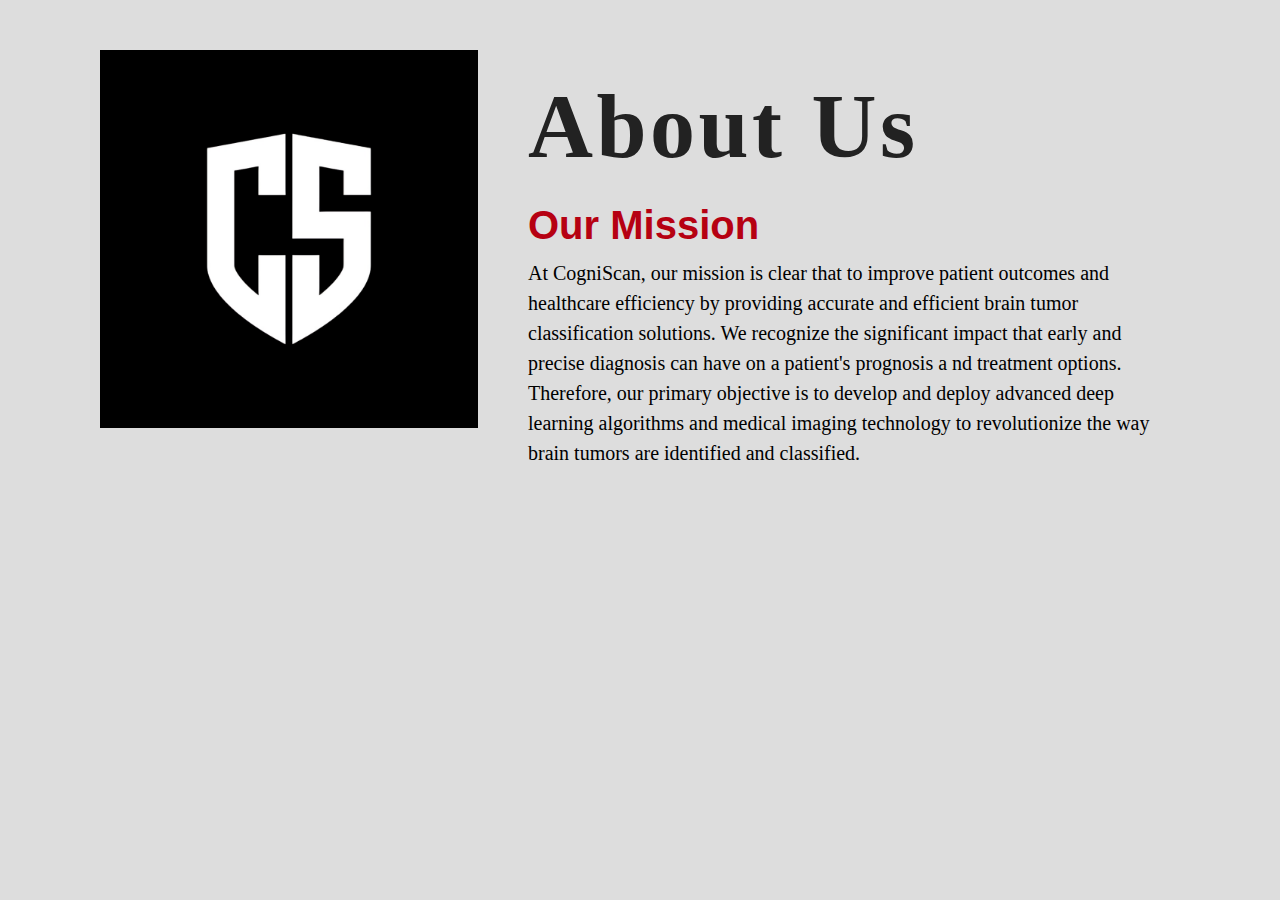
<file: about.html>
<!DOCTYPE html>
<html lang="en">
<head>
    <meta charset="UTF-8">
    <meta name="viewport" content="width=device-width, initial-scale=1.0">
    <title>About Us</title>
    <link rel="stylesheet" href="about.css">
</head>
<body>

    <div class="wrapper">
        <div class="row">
            <div class="image-section">
                <img src="CS (1).png" alt="">
            </div>
            <div class="content">
                <h1>About Us</h1>
                <h2>Our Mission</h2>
                <p>
                    At CogniScan, our mission is clear that to improve 
                    patient outcomes and healthcare efficiency by 
                    providing accurate and efficient brain tumor 
                    classification solutions. We recognize the 
                    significant impact that early and precise 
                    diagnosis can have on a patient's prognosis a
                    nd treatment options. Therefore, our primary 
                    objective is to develop and deploy advanced deep 
                    learning algorithms and medical imaging technology 
                    to revolutionize the way brain tumors are identified and classified.
                </p>
            </div>
        </div>
    </div>
    
</body>
</html>
</file>
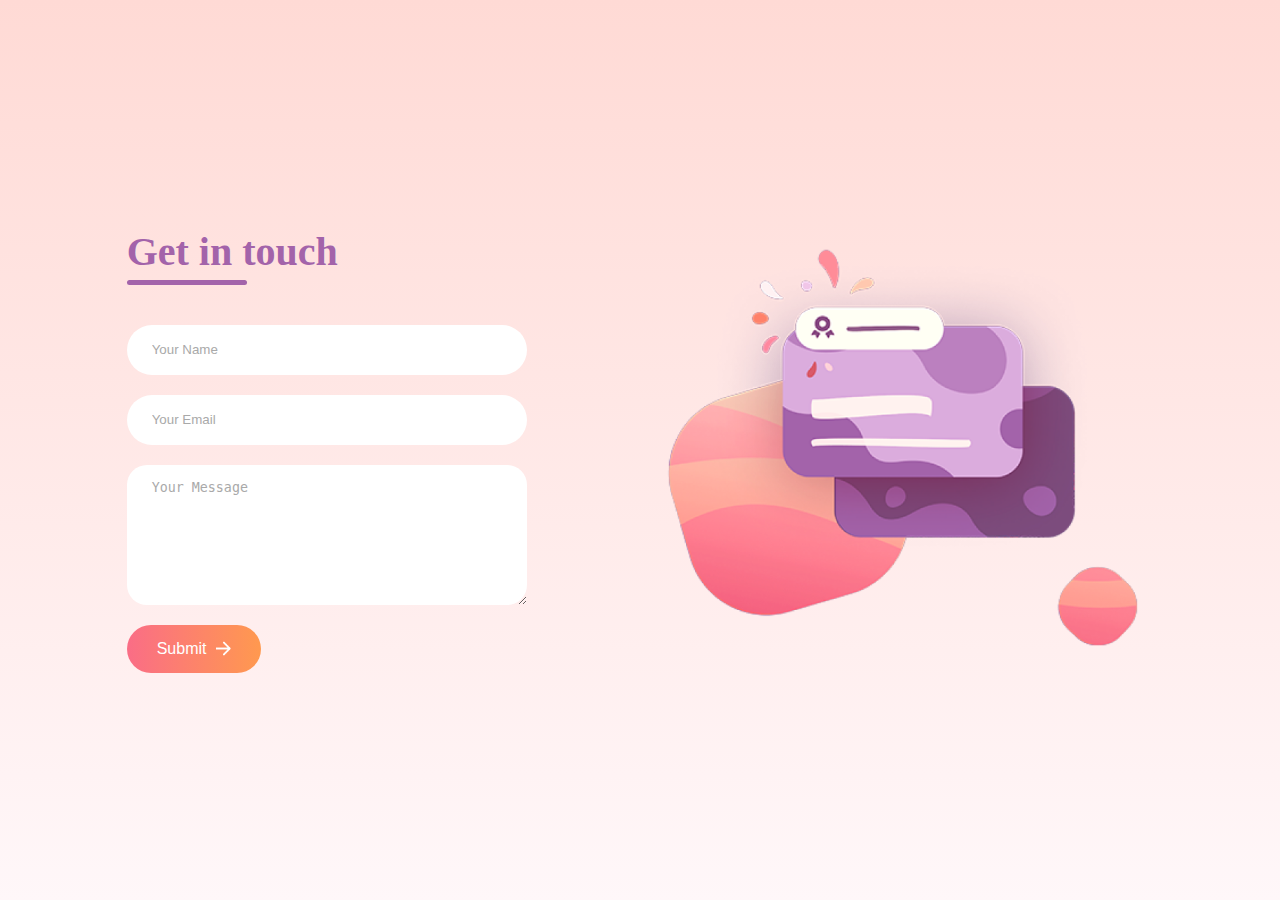
<file: contact.html>
<!DOCTYPE html>
<html lang="en">
<head>
    <meta charset="UTF-8">
    <meta name="viewport" content="width=device-width, initial-scale=1.0">
    <title>Contact Form</title>
    <link rel="stylesheet" href="contact.css">
</head>
<body>
    <div class="contact-container">
        <form action="https://api.web3forms.com/submit" method="POST" class="contact-left">
            <div class="contact-left-title">
                <h2>Get in touch</h2>
                <hr>
            </div>
            <input type="hidden" name="access_key" value="9d125fe1-1708-4f37-9da0-d00e4d0b1676">
            <input type="text" name="name" placeholder="Your Name" class="contact-inputs" required>
            <input type="text" name="email" placeholder="Your Email" class="contact-inputs" required>
            <textarea name="message" placeholder="Your Message" class="contact-inputs" required></textarea>
            <button type="submit">Submit <img src="arrow_icon.png" alt=""></button>
        </form>
    
    <div class="contact-right">
        <img src="right_img.png" alt="">
    </div> 
    </div>
    
</body>
</html>
</file>
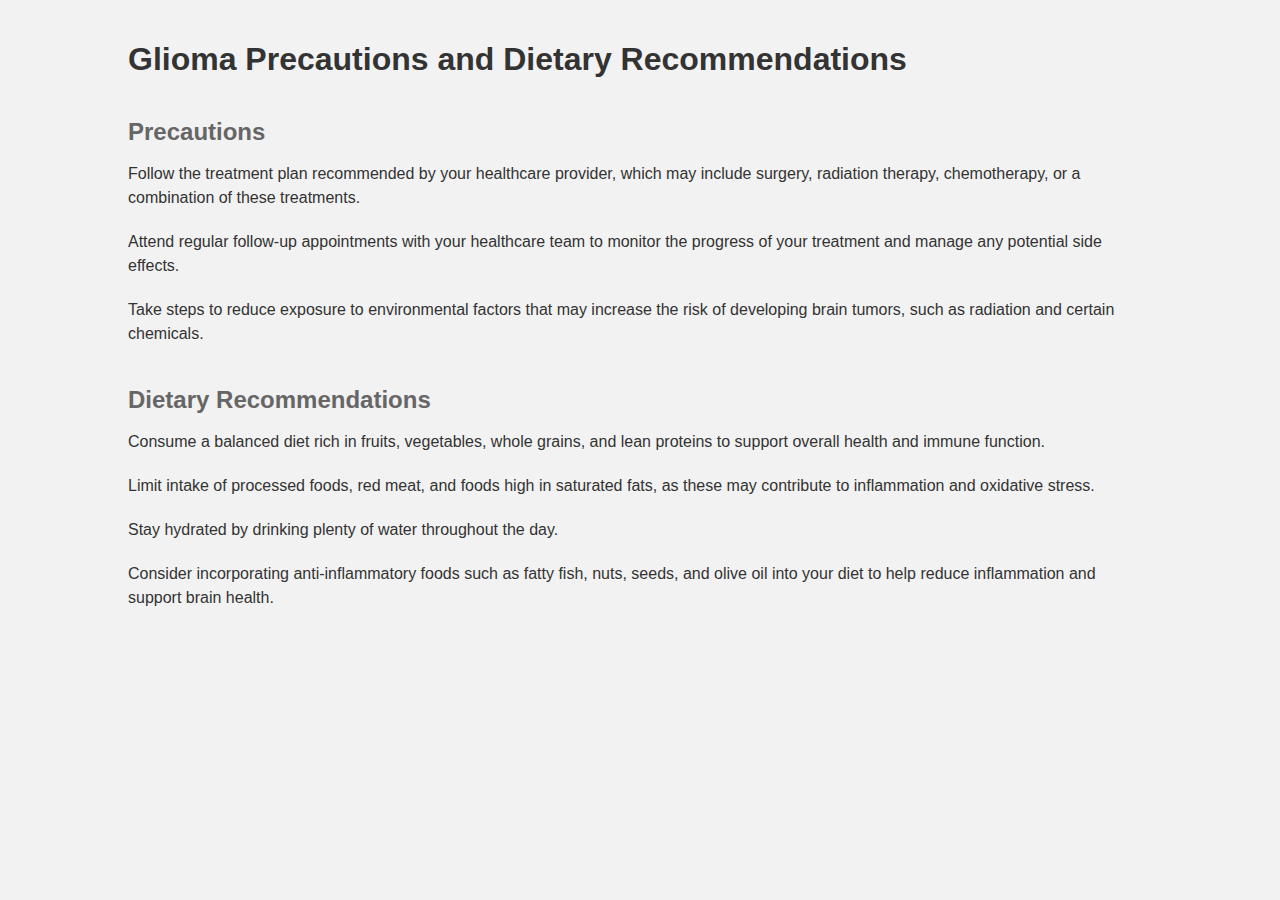
<file: Glioma.html>
<!DOCTYPE html>
<html>
<head>
	<title>Glioma Precautionsary Recommendations</title>
	<style>
		body {
			font-family: Arial, sans-serif;
			margin: 0;
			padding: 0;
			background-color: #f2f2f2;
		}
		.container {
			width: 80%;
			margin: 0 auto;
			padding: 20px;
		}
		h1 {
			color: #333;
			margin-bottom: 20px;
		}
		h2 {
			color: #666;
			margin-top: 40px;
			margin-bottom: 10px;
		}
		p {
			color: #333;
			margin-bottom: 20px;
			line-height: 1.5;
		}
		ul {
			list-style-type: disc;
			margin-left: 20px;
		}
	</style>
</head>
<body>
	<div class="container">
		<h1>Glioma Precautions and Dietary Recommendations</h1>
		<h2>Precautions</h2>
		<p>Follow the treatment plan recommended by your healthcare provider, which may include surgery, radiation therapy, chemotherapy, or a combination of these treatments.</p>
		<p>Attend regular follow-up appointments with your healthcare team to monitor the progress of your treatment and manage any potential side effects.</p>
		<p>Take steps to reduce exposure to environmental factors that may increase the risk of developing brain tumors, such as radiation and certain chemicals.</p>
		<h2>Dietary Recommendations</h2>
		<p>Consume a balanced diet rich in fruits, vegetables, whole grains, and lean proteins to support overall health and immune function.</p>
		<p>Limit intake of processed foods, red meat, and foods high in saturated fats, as these may contribute to inflammation and oxidative stress.</p>
		<p>Stay hydrated by drinking plenty of water throughout the day.</p>
		<p>Consider incorporating anti-inflammatory foods such as fatty fish, nuts, seeds, and olive oil into your diet to help reduce inflammation and support brain health.</p>
	</div>
</body>
</html>
</file>
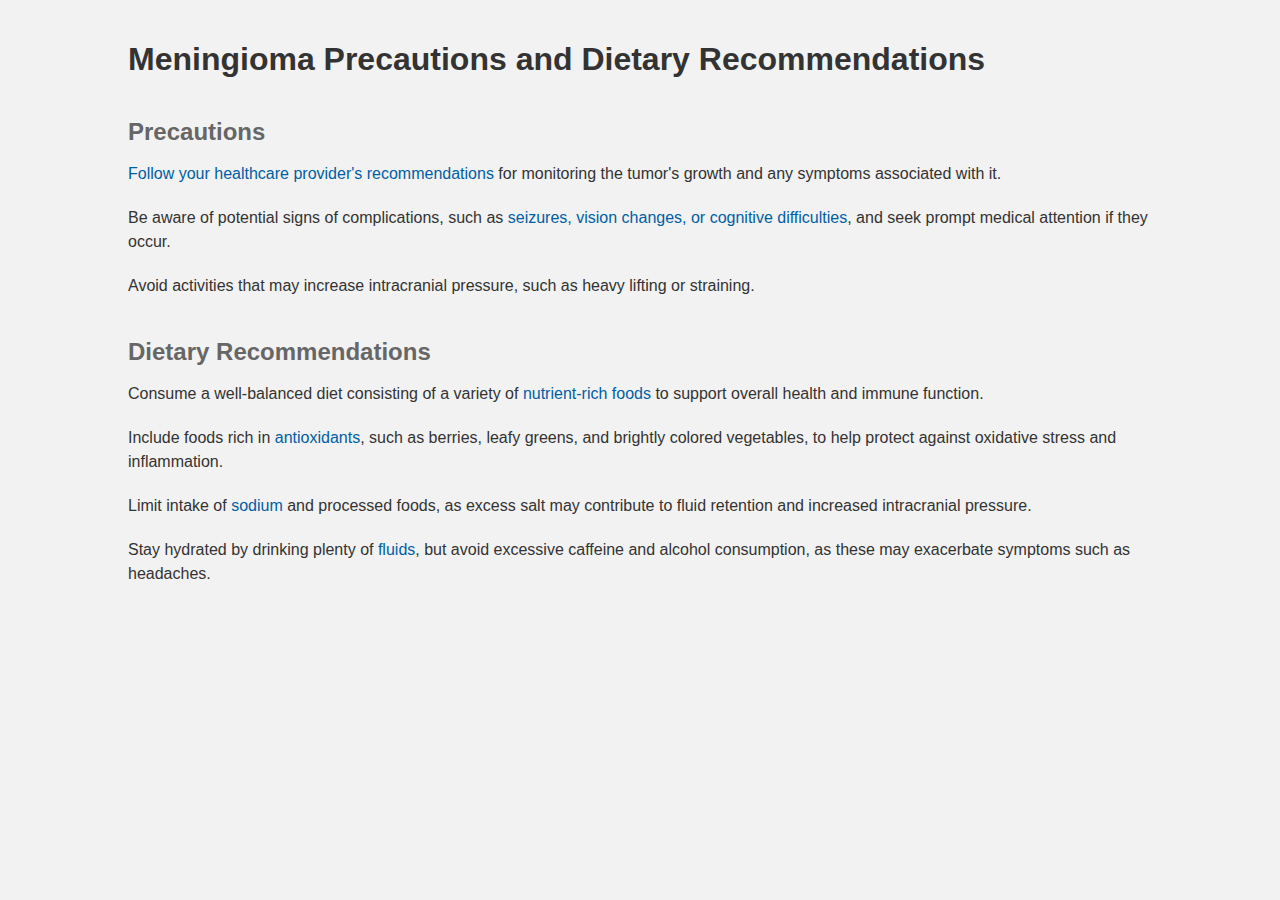
<file: Meningioma.html>
<!DOCTYPE html>
<html>
<head>
	<title>Meningioma Precautionsary Recommendations</title>
	<style>
		body {
			font-family: Arial, sans-serif;
			margin: 0;
			padding: 0;
			background-color: #f2f2f2;
		}
		.container {
			width: 80%;
			margin: 0 auto;
			padding: 20px;
		}
		h1 {
			color: #333;
			margin-bottom: 20px;
		}
		h2 {
			color: #666;
			margin-top: 40px;
			margin-bottom: 10px;
		}
		p {
			color: #333;
			margin-bottom: 20px;
			line-height: 1.5;
		}
		ul {
			list-style-type: disc;
			margin-left: 20px;
		}
		.highlight {
			color: #005ea5;
		}
	</style>
</head>
<body>
	<div class="container">
		<h1>Meningioma Precautions and Dietary Recommendations</h1>
		<h2>Precautions</h2>
		<p>
			<span class="highlight">Follow your healthcare provider's recommendations</span> for monitoring the tumor's growth and any symptoms associated with it.
		</p>
		<p>
			Be aware of potential signs of complications, such as <span class="highlight">seizures, vision changes, or cognitive difficulties</span>, and seek prompt medical attention if they occur.
		</p>
		<p>
			Avoid activities that may increase intracranial pressure, such as heavy lifting or straining.
		</p>
		<h2>Dietary Recommendations</h2>
		<p>
			Consume a well-balanced diet consisting of a variety of <span class="highlight">nutrient-rich foods</span> to support overall health and immune function.
		</p>
		<p>
			Include foods rich in <span class="highlight">antioxidants</span>, such as berries, leafy greens, and brightly colored vegetables, to help protect against oxidative stress and inflammation.
		</p>
		<p>
			Limit intake of <span class="highlight">sodium</span> and processed foods, as excess salt may contribute to fluid retention and increased intracranial pressure.
		</p>
		<p>
			Stay hydrated by drinking plenty of <span class="highlight">fluids</span>, but avoid excessive caffeine and alcohol consumption, as these may exacerbate symptoms such as headaches.
		</p>
	</div>
</body>
</html>
</file>
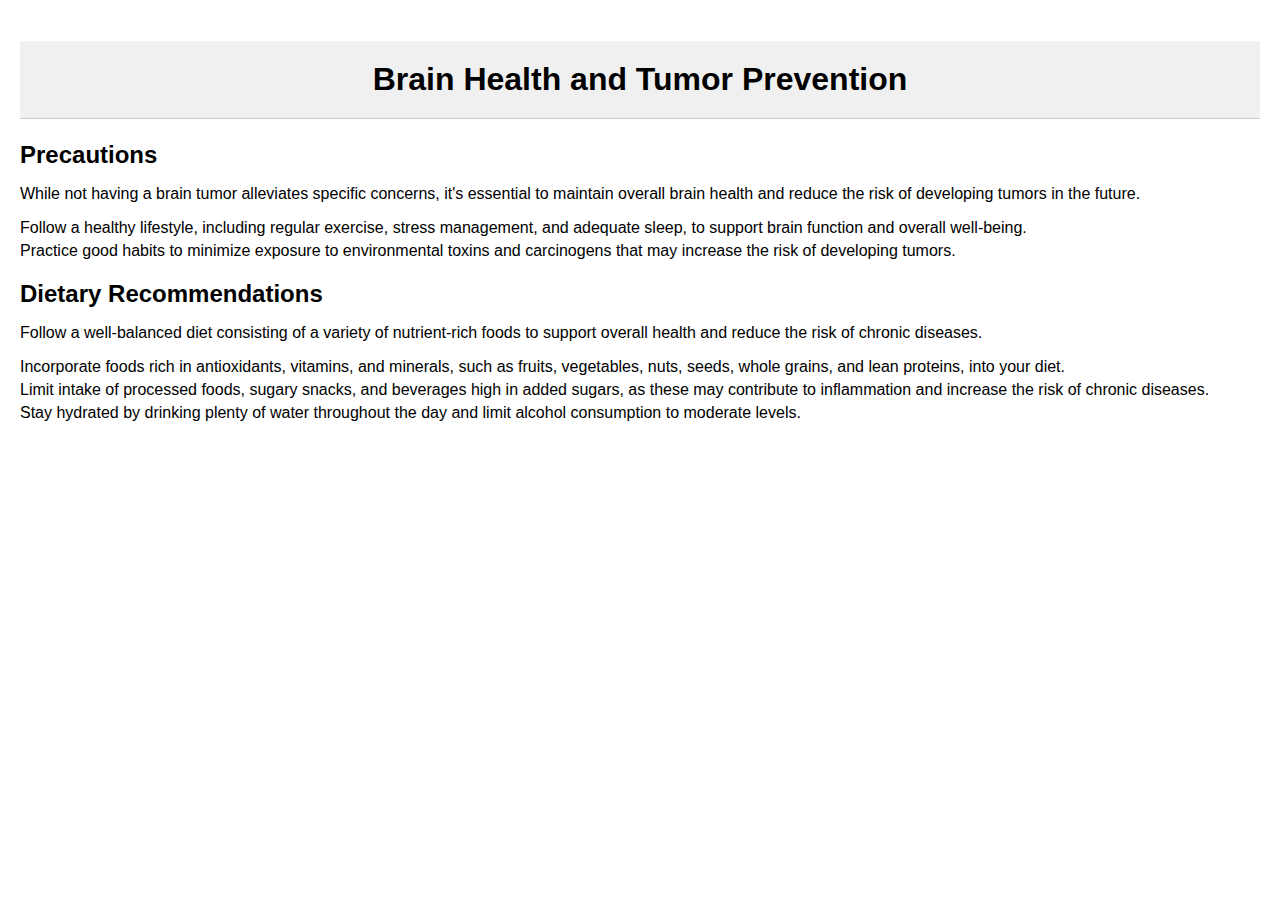
<file: no tumor.html>
<!DOCTYPE html>
<html lang="en">
<head>
  <meta charset="UTF-8">
  <meta name="viewport" content="width=device-width, initial-scale=1.0">
  <link rel="stylesheet" href="no tumor.css">
  <title>Brain Health and Tumor Prevention</title>
</head>
<body>
  <main>
    <h1>Brain Health and Tumor Prevention</h1>
    <section id="precautions">
      <h2>Precautions</h2>
      <p>While not having a brain tumor alleviates specific concerns, it's essential to maintain overall brain health and reduce the risk of developing tumors in the future.</p>
      <ul>
        <li>Follow a healthy lifestyle, including regular exercise, stress management, and adequate sleep, to support brain function and overall well-being.</li>
        <li>Practice good habits to minimize exposure to environmental toxins and carcinogens that may increase the risk of developing tumors.</li>
      </ul>
    </section>
    <section id="dietary-recommendations">
      <h2>Dietary Recommendations</h2>
      <p>Follow a well-balanced diet consisting of a variety of nutrient-rich foods to support overall health and reduce the risk of chronic diseases.</p>
      <ul>
        <li>Incorporate foods rich in antioxidants, vitamins, and minerals, such as fruits, vegetables, nuts, seeds, whole grains, and lean proteins, into your diet.</li>
        <li>Limit intake of processed foods, sugary snacks, and beverages high in added sugars, as these may contribute to inflammation and increase the risk of chronic diseases.</li>
        <li>Stay hydrated by drinking plenty of water throughout the day and limit alcohol consumption to moderate levels.</li>
      </ul>
    </section>
  </main>
</body>
</html>
</file>
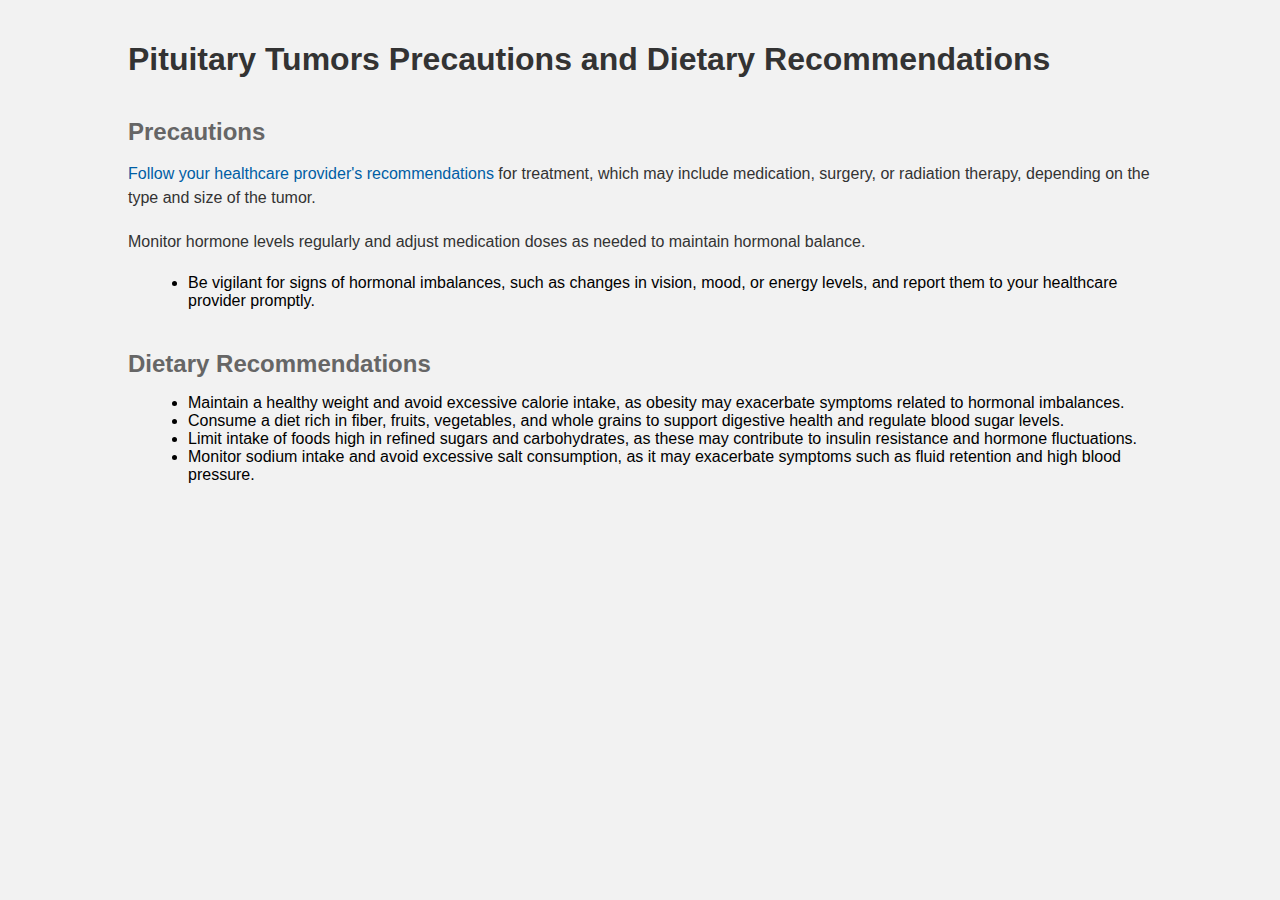
<file: pitutary.html>
<!DOCTYPE html>
<html>
<head>
	<title>Pituitary Tumors Precautionsary Recommendations</title>
	<style>
		body {
			font-family: Arial, sans-serif;
			margin: 0;
			padding: 0;
			background-color: #f2f2f2;
		}
		.container {
			width: 80%;
			margin: 0 auto;
			padding: 20px;
		}
		h1 {
			color: #333;
			margin-bottom: 20px;
		}
		h2 {
			color: #666;
			margin-top: 40px;
			margin-bottom: 10px;
		}
		p {
			color: #333;
			margin-bottom: 20px;
			line-height: 1.5;
		}
		ul {
			list-style-type: disc;
			margin-left: 20px;
		}
		.highlight {
			color: #005ea5;
		}
	</style>
</head>
<body>
	<div class="container">
		<h1>Pituitary Tumors Precautions and Dietary Recommendations</h1>
		<h2>Precautions</h2>
		<p>
			<span class="highlight">Follow your healthcare provider's recommendations</span> for treatment, which may include medication, surgery, or radiation therapy, depending on the type and size of the tumor.
		</p>
		<p>
			Monitor hormone levels regularly and adjust medication doses as needed to maintain hormonal balance.
		</p>
		<ul>
			<li>
				Be vigilant for signs of hormonal imbalances, such as changes in vision, mood, or energy levels, and report them to your healthcare provider promptly.
			</li>
		</ul>
		<h2>Dietary Recommendations</h2>
		<ul>
			<li>
				Maintain a healthy weight and avoid excessive calorie intake, as obesity may exacerbate symptoms related to hormonal imbalances.
			</li>
			<li>
				Consume a diet rich in fiber, fruits, vegetables, and whole grains to support digestive health and regulate blood sugar levels.
			</li>
			<li>
				Limit intake of foods high in refined sugars and carbohydrates, as these may contribute to insulin resistance and hormone fluctuations.
			</li>
			<li>
				Monitor sodium intake and avoid excessive salt consumption, as it may exacerbate symptoms such as fluid retention and high blood pressure.
			</li>
		</ul>
	</div>
</body>
</html>
</file>
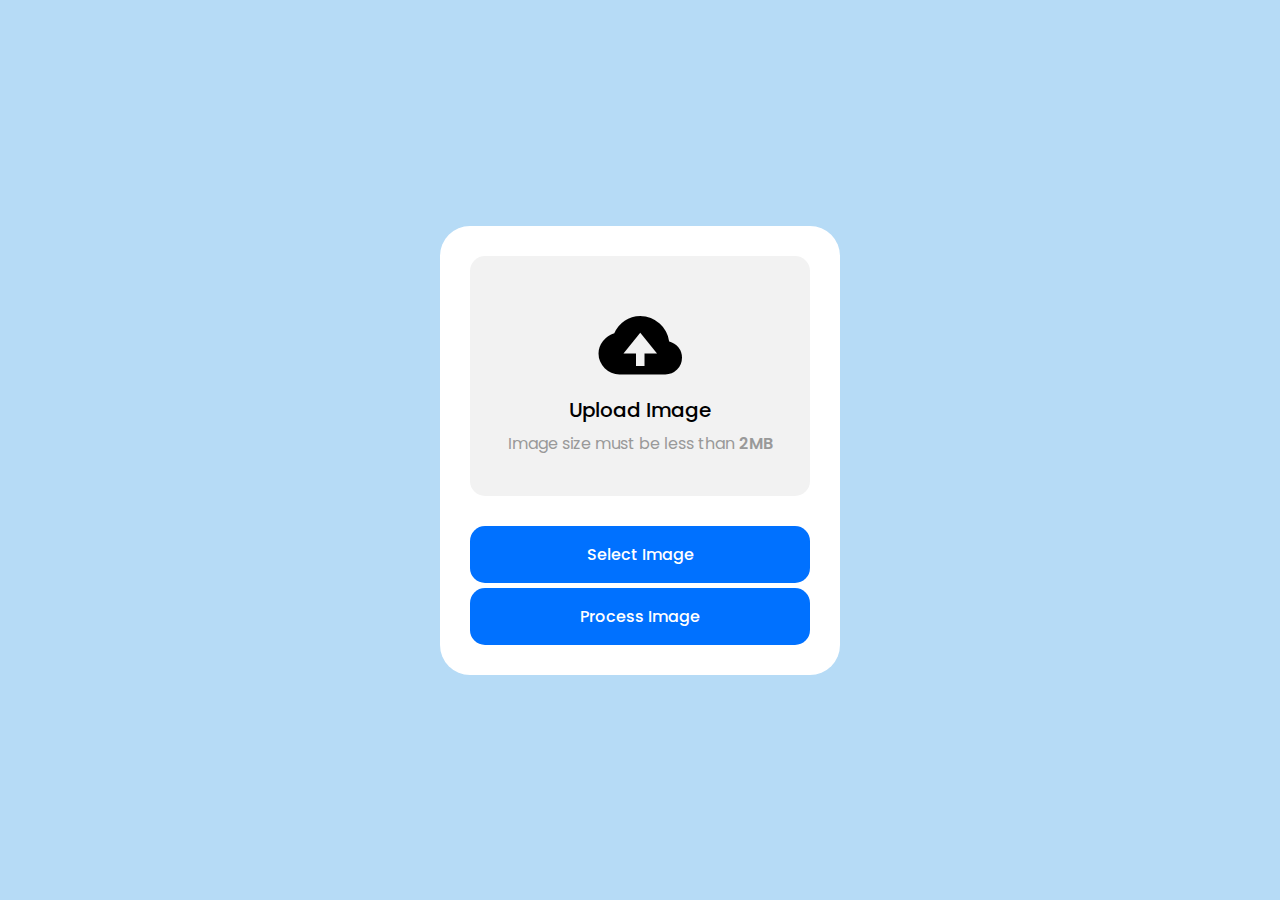
<file: report.html>
<!DOCTYPE html>
<html lang="en">
<head>
	<meta charset="UTF-8">
	<meta name="viewport" content="width=device-width, initial-scale=1.0">
	<link href='https://unpkg.com/boxicons@2.0.9/css/boxicons.min.css' rel='stylesheet'>
	<link rel="stylesheet" href="reportstyle.css">
	<title>Input Image With Preview Image</title>
</head>
<body>

	
	
	<div class="container">
		<input type="file" id="file" accept="image/*" hidden>
		<div class="img-area" data-img="">
			<i class='bx bxs-cloud-upload icon'></i>
			<h3>Upload Image</h3>
			<p>Image size must be less than <span>2MB</span></p>
		</div>
		<button class="select-image">Select Image</button>
		<button class="select-image" style="margin-top: 5px;">Process Image</button>
	</div>
	
	<script src="reportscript.js"></script>
</body>
</html>
</file>
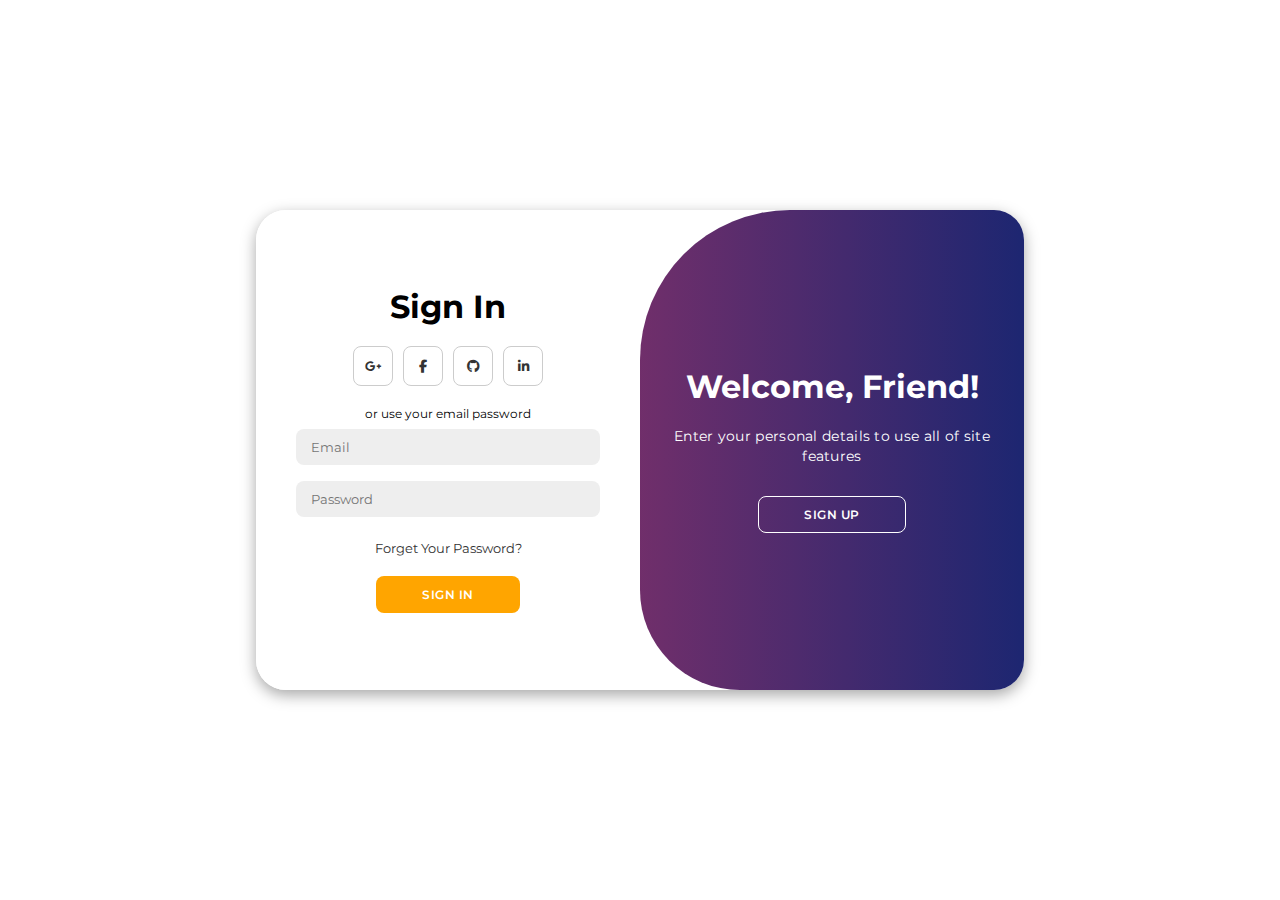
<file: signin.html>
<!DOCTYPE html>
<html lang="en">

<head>
    <meta charset="UTF-8">
    <meta name="viewport" content="width=device-width, initial-scale=1.0">
    <link rel="stylesheet" href="https://cdnjs.cloudflare.com/ajax/libs/font-awesome/6.4.2/css/all.min.css">
    <link rel="stylesheet" href="style.login.css">
    <title>Modern Login Page</title>
</head>

<body>

 

    <div class="container" id="container"  style="  display: flex; align-items: center; flex-direction: column;">
        <div class="form-container sign-up">
            <form>
                <h1>Create Account</h1>
                <div class="social-icons">
                    <a href="#" class="icon"><i class="fa-brands fa-google-plus-g"></i></a>
                    <a href="#" class="icon"><i class="fa-brands fa-facebook-f"></i></a>
                    <a href="#" class="icon"><i class="fa-brands fa-github"></i></a>
                    <a href="#" class="icon"><i class="fa-brands fa-linkedin-in"></i></a>
                </div>
                <span>or use your email for registeration</span>
                <input type="text" placeholder="Name">
                <input type="email" placeholder="Email">
                <input type="password" placeholder="Password">
                <button>Sign Up</button>
            </form>
        </div>
        <div class="form-container sign-in">
            <form>
                <h1>Sign In</h1>
                <div class="social-icons">
                    <a href="#" class="icon"><i class="fa-brands fa-google-plus-g"></i></a>
                    <a href="#" class="icon"><i class="fa-brands fa-facebook-f"></i></a>
                    <a href="#" class="icon"><i class="fa-brands fa-github"></i></a>
                    <a href="#" class="icon"><i class="fa-brands fa-linkedin-in"></i></a>
                </div>
                <span>or use your email password</span>
                <input type="email" placeholder="Email">
                <input type="password" placeholder="Password">
                <a href="#">Forget Your Password?</a>
                <button>Sign In</button>
            </form>
        </div>
        <div class="toggle-container">
            <div class="toggle">
                <div class="toggle-panel toggle-left">
                    <h1>Welcome Back !</h1>
                    <p>Enter your personal details to use all of site features</p>
                    <button class="hidden" id="login">Sign In</button>
                </div>
                <div class="toggle-panel toggle-right">
                    <h1>Welcome, Friend!</h1>
                    <p>Enter your personal details to use all of site features</p>
                    <button class="hidden" id="register">Sign Up</button>
                </div>
            </div>
        </div>
    </div>

    <script src="script.js"></script>
</body>

</html>
</file>
<file: about.css>
*{
    margin: 0px;
    padding:0px;
    box-sizing: border-box;
    font-family: 'Lobster', cursive;
}
.wrapper{
    width: 100%;
    min-height: 100vh;
    overflow: hidden;
    background-color: #ddd;
}
.row{
    width: 100%;
    padding: 50px 100px;
}
.image-section{
    width: 35%;
    float: left;
}
.image-section img{
    width: 100%;
    height: auto;
}
.content{
    width: 60%;
    float: left;
    margin-left: 50px;
}
.content h1{
    font-size: 90px;
    letter-spacing: 3.5px;
    margin-top: 25px;
    color: #222;
}
.content h2{
    font-size: 40px;
    font-family: sans-serif;
    
    margin-top: 25px;
    color: #b60112;
}
.content p{
    font-size: 20px;
    font-family: serif;
    margin-top: 10px;
    line-height: 1.5;
}
</file>
<file: contact.css>
*{
    padding: 0;
    margin: 0;
    box-sizing: border-box;
}
body{
    font-family: 'Outfit';
    background: linear-gradient(#ffdad5,#fff7f9);
}
.contact-container{
    height: 100vh;
    display:flex;
    align-items: center;
    justify-content: space-evenly;

}
.contact-left{
    display: flex;
    flex-direction: column;
    align-items: start;
    gap: 20px;
}
.contact-left-title h2{
    font-weight: 600;
    color: #a363aa;
    font-size: 40px;
    margin-bottom: 5px;
}
.contact-left-title hr{
    border: none;
    width: 120px;
    height: 5px;
    background-color: #a363aa;
    border-radius: 10px;
    margin-bottom: 20px;
}
.contact-inputs{
    width: 400px;
    height: 50px;
    border: none;
    outline: none;
    padding-left: 25px;
    font-weight: 500;
    color: #666;
    border-radius: 50px;
}
.contact-left textarea{
    height: 140px;
    padding-top: 15px;
    border-radius: 20px;

}
.contact-inputs:focus{
    border:2px solid #ff994f;
}
.contact-inputs::placeholder{
    color: #a9a9a9; 
}
.contact-left button{
    display: flex;
    align-items: center;
    padding: 15px 30px;
    font-size: 16px;
    color: #fff;
    gap: 10px;
    border: none;
    border-radius: 50px;
    background: linear-gradient(270deg,#ff994f,#fa6d86);
    cursor: pointer;
}
.contact-left button img
{
    height: 15px;
}
.contact-right img{
    width: 500px;
}
</file>
<file: no tumor.css>
body {
    font-family: Arial, sans-serif;
    margin: 0;
    padding: 0;
  }
  
  main {
    padding: 20px;
  }
  
  h1 {
    text-align: center;
    padding: 20px;
    background-color: #f0f0f0;
    border-bottom: 1px solid #ccc;
  }
  
  section {
    margin-bottom: 20px;
  }
  
  section h2 {
    margin-bottom: 10px;
  }
  
  ul {
    list-style-type: none;
    padding: 0;
  }
  
  li {
    margin-bottom: 5px;
  }
</file>
<file: reportstyle.css>
@import url('https://fonts.googleapis.com/css2?family=Poppins:wght@300;400;500;600;700&display=swap');

* {
	margin: 0;
	padding: 0;
	box-sizing: border-box;
	font-family: 'Poppins', sans-serif;
}

:root {
	--blue: #0071FF;
	--light-blue: #B6DBF6;
	--dark-blue: #005DD1;
	--grey: #f2f2f2;
}

body {
	display: flex;
	justify-content: center;
	align-items: center;
	min-height: 100vh;
	background: var(--light-blue);
}


.container {
	max-width: 400px;
	width: 100%;
	background: #fff;
	padding: 30px;
	border-radius: 30px;
}
.img-area {
	position: relative;
	width: 100%;
	height: 240px;
	background: var(--grey);
	margin-bottom: 30px;
	border-radius: 15px;
	overflow: hidden;
	display: flex;
	justify-content: center;
	align-items: center;
	flex-direction: column;
}
.img-area .icon {
	font-size: 100px;
}
.img-area h3 {
	font-size: 20px;
	font-weight: 500;
	margin-bottom: 6px;
}
.img-area p {
	color: #999;
}
.img-area p span {
	font-weight: 600;
}
.img-area img {
	position: absolute;
	top: 0;
	left: 0;
	width: 100%;
	height: 100%;
	object-fit: cover;
	object-position: center;
	z-index: 100;
}
.img-area::before {
	content: attr(data-img);
	position: absolute;
	top: 0;
	left: 0;
	width: 100%;
	height: 100%;
	background: rgba(0, 0, 0, .5);
	color: #fff;
	font-weight: 500;
	text-align: center;
	display: flex;
	justify-content: center;
	align-items: center;
	pointer-events: none;
	opacity: 0;
	transition: all .3s ease;
	z-index: 200;
}
.img-area.active:hover::before {
	opacity: 1;
}
.select-image {
	display: block;
	width: 100%;
	padding: 16px 0;
	border-radius: 15px;
	background: var(--blue);
	color: #fff;
	font-weight: 500;
	font-size: 16px;
	border: none;
	cursor: pointer;
	transition: all .3s ease;
}
.select-image:hover {
	background: var(--dark-blue);
}
</file>
<file: style.login.css>
@import url('https://fonts.googleapis.com/css2?family=Montserrat:wght@300;400;500;600;700&display=swap');

*{
    margin: 0;
    padding: 0;
    box-sizing: border-box;
    font-family: 'Montserrat', sans-serif;
}

body{
    background: white;
    color: var(--clr-secondary);
    overflow-x: hidden;
    display: flex;
    align-items: center;
    justify-content: center;
    flex-direction: column;
    height: 100vh;
}

.container{
    background-color: #fff;
    border-radius: 30px;
    box-shadow: 0 5px 15px rgba(0, 0, 0, 0.35);
    position: relative;
    overflow: hidden;
    width: 768px;
    max-width: 100%;
    min-height: 480px;
}

.container p{
    font-size: 14px;
    line-height: 20px;
    letter-spacing: 0.3px;
    margin: 20px 0;
}

.container span{
    font-size: 12px;
}

.container a{
    color: #333;
    font-size: 13px;
    text-decoration: none;
    margin: 15px 0 10px;
}

.container button{
    background-color: orange;
    color: #fff;
    font-size: 12px;
    padding: 10px 45px;
    border: 1px solid transparent;
    border-radius: 8px;
    font-weight: 600;
    letter-spacing: 0.5px;
    text-transform: uppercase;
    margin-top: 10px;
    cursor: pointer;
}

.container button:hover{
    background-color: #00a1ff;
}

.container button.hidden{
    background-color: transparent;
    border-color: #fff;
}

.container form{
    background-color: #fff;
    display: flex;
    align-items: center;
    justify-content: center;
    flex-direction: column;
    padding: 0 40px;
    height: 100%;
}

.container input{
    background-color: #eee;
    border: none;
    margin: 8px 0;
    padding: 10px 15px;
    font-size: 13px;
    border-radius: 8px;
    width: 100%;
    outline: none;
}

.form-container{
    position: absolute;
    top: 0;
    height: 100%;
    transition: all 0.6s ease-in-out;
}

.sign-in{
    left: 0;
    width: 50%;
    z-index: 2;
}

.container.active .sign-in{
    transform: translateX(100%);
}

.sign-up{
    left: 0;
    width: 50%;
    opacity: 0;
    z-index: 1;
}

.container.active .sign-up{
    transform: translateX(100%);
    opacity: 1;
    z-index: 5;
    animation: move 0.6s;
}

@keyframes move{
    0%, 49.99%{
        opacity: 0;
        z-index: 1;
    }
    50%, 100%{
        opacity: 1;
        z-index: 5;
    }
}

.social-icons{
    margin: 20px 0;
}

.social-icons a{
    border: 1px solid #ccc;
    border-radius: 20%;
    display: inline-flex;
    justify-content: center;
    align-items: center;
    margin: 0 3px;
    width: 40px;
    height: 40px;
}

.toggle-container{
    position: absolute;
    top: 0;
    left: 50%;
    width: 50%;
    height: 100%;
    overflow: hidden;
    transition: all 0.6s ease-in-out;
    border-radius: 150px 0 0 100px;
    z-index: 1000;
}

.container.active .toggle-container{
    transform: translateX(-100%);
    border-radius: 0 150px 100px 0;
}

.toggle{
    background-color: linear-gradient(to left, #00a1ff, #00ff8f);
    height: 100%;
    background: linear-gradient(to right, #C33764  , #1D2671);
    color: #fff;
    position: relative;
    left: -100%;
    height: 100%;
    width: 200%;
    transform: translateX(0);
    transition: all 0.6s ease-in-out;
}

.container.active .toggle{
    transform: translateX(50%);
}

.toggle-panel{
    position: absolute;
    width: 50%;
    height: 100%;
    display: flex;
    align-items: center;
    justify-content: center;
    flex-direction: column;
    padding: 0 30px;
    text-align: center;
    top: 0;
    transform: translateX(0);
    transition: all 0.6s ease-in-out;
}

.toggle-left{
    transform: translateX(-200%);
}

.container.active .toggle-left{
    transform: translateX(0);
}

.toggle-right{
    right: 0;
    transform: translateX(0);
}

.container.active .toggle-right{
    transform: translateX(200%);
}
</file>
